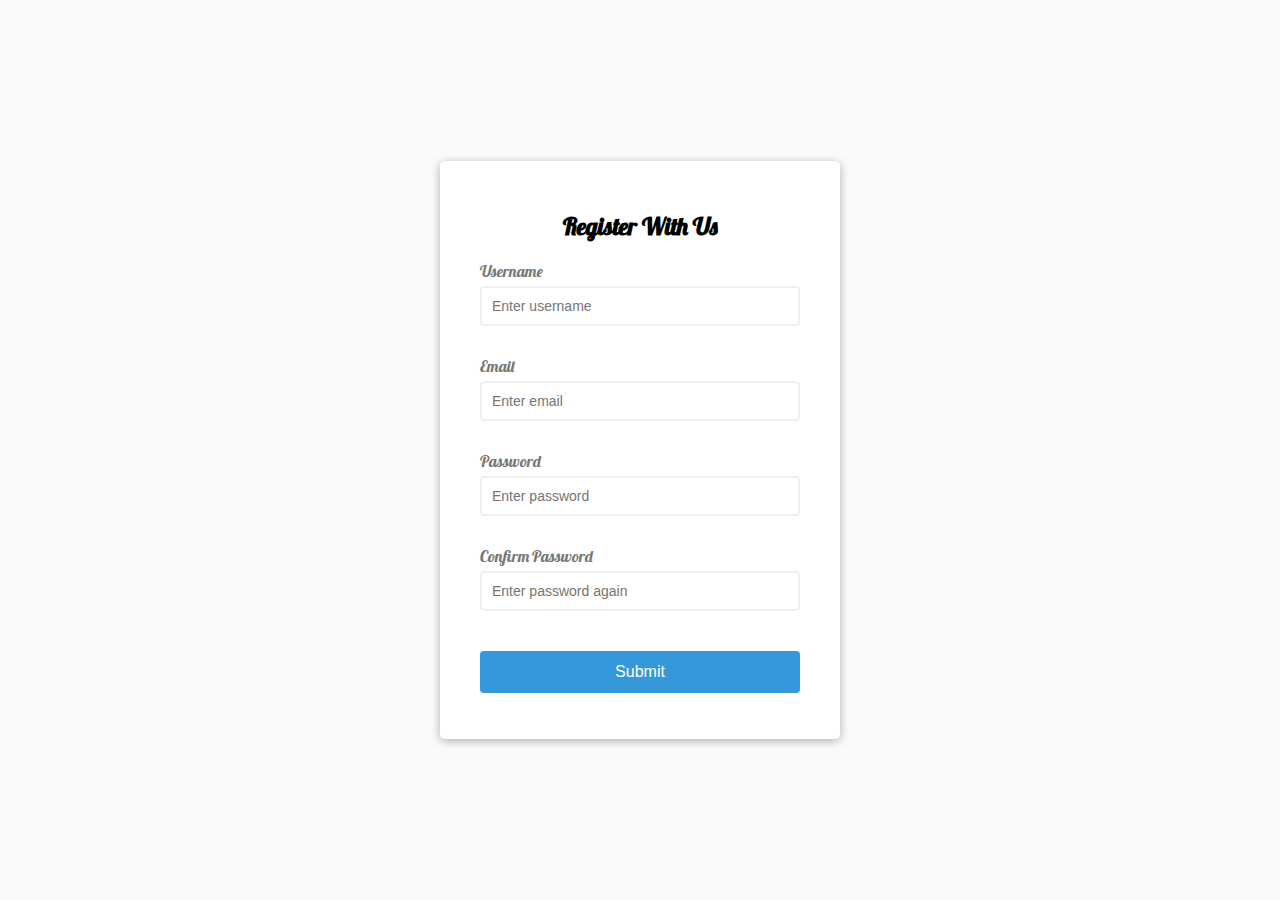
<file: 001. Form validator/index.html>
<html lang="en">
<head>
  <meta charset="UTF-8">
  <meta http-equiv="X-UA-Compatible" content="IE=edge">
  <meta name="viewport" content="width=device-width, initial-scale=1.0">
  <link rel="stylesheet" href="style.css">
  <title>001. Form Validator</title>
</head>
<body>
  
  <div class="container">
    <form id="form" class="form">
      <h2>Register With Us</h2>
      <div class="form-control">
        <label for="username">Username</label>
        <input type="text" id="username" placeholder="Enter username">
        <small >Error message</small>
      </div>

      <div class="form-control">
        <label for="email">Email</label>
        <input type="text" id="email" placeholder="Enter email">
        <small>Error message</small>
      </div>

      <div class="form-control">
        <label for="password">Password</label>
        <input type="password" id="password" placeholder="Enter password">
        <small>Error message</small>
      </div>

      <div class="form-control">
        <label for="passwordTwo">Confirm Password</label>
        <input type="password" id="passwordTwo" placeholder="Enter password again">
        <small>Error message</small>
      </div>

      <button type="submit">Submit</button>

    </form>
  </div>



  <script src="scrypt.js"></script>
</body>
</html>
</file>
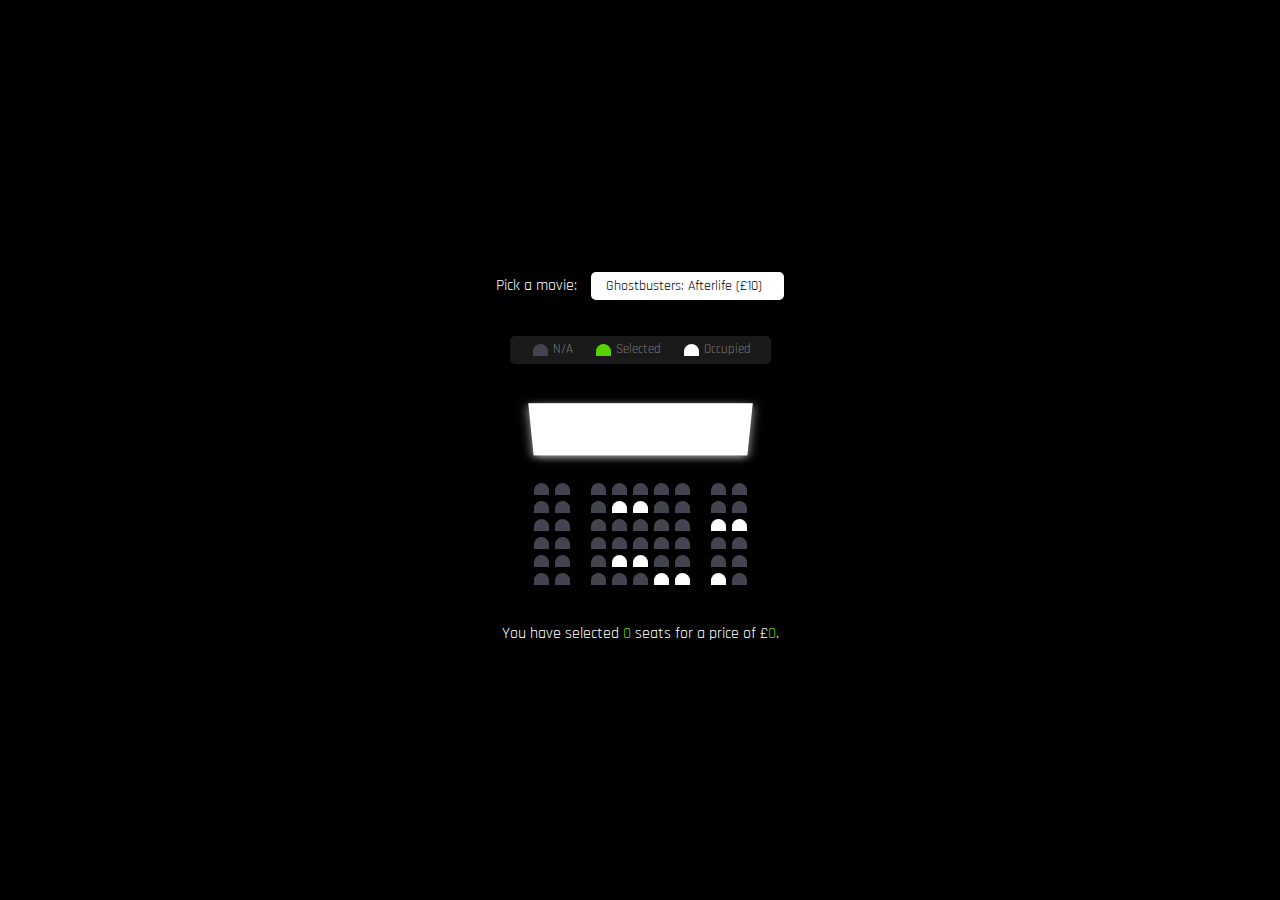
<file: 002. Booking System/index.html>
<html lang="en">
<head>
  <meta charset="UTF-8">
  <meta http-equiv="X-UA-Compatible" content="IE=edge">
  <meta name="viewport" content="width=device-width, initial-scale=1.0">
  <link rel="stylesheet" href="style.css">
  <title>Booking System</title>
</head>
<body>
  
  <div class="movie-container">
    <label>Pick a movie:</label>
    <select id="movie">
      <option value="10">Ghostbusters: Afterlife (£10)</option>
      <option value="12">Eternals (£12)</option>
      <option value="8">Clifford The Big Red Dog (£8)</option>
      <option value="9">Encanto (£9)</option>
    </select>
  </div>

  <ul class="showcase">
    <li>
      <div class="seat"></div>
      <small>N/A</small>
    </li>

    <li>
      <div class="seat selected"></div>
      <small>Selected</small>
    </li>

    <li>
      <div class="seat occupied"></div>
      <small>Occupied</small>
    </li>

  </ul>

  <div class="container">
    <div class="screen"></div>

    <div class="row">
      <div class="seat"></div>
      <div class="seat"></div>
      <div class="seat"></div>
      <div class="seat"></div>
      <div class="seat"></div>
      <div class="seat"></div>
      <div class="seat"></div>
      <div class="seat"></div>
      <div class="seat"></div>
    </div>

    <div class="row">
      <div class="seat"></div>
      <div class="seat"></div>
      <div class="seat"></div>
      <div class="seat occupied"></div>
      <div class="seat occupied"></div>
      <div class="seat"></div>
      <div class="seat"></div>
      <div class="seat"></div>
      <div class="seat"></div>
    </div>

    <div class="row">
      <div class="seat"></div>
      <div class="seat"></div>
      <div class="seat"></div>
      <div class="seat"></div>
      <div class="seat"></div>
      <div class="seat"></div>
      <div class="seat"></div>
      <div class="seat occupied"></div>
      <div class="seat occupied"></div>
    </div>

    <div class="row">
      <div class="seat"></div>
      <div class="seat"></div>
      <div class="seat"></div>
      <div class="seat"></div>
      <div class="seat"></div>
      <div class="seat"></div>
      <div class="seat"></div>
      <div class="seat"></div>
      <div class="seat"></div>
    </div>

    <div class="row">
      <div class="seat"></div>
      <div class="seat"></div>
      <div class="seat"></div>
      <div class="seat occupied"></div>
      <div class="seat occupied"></div>
      <div class="seat"></div>
      <div class="seat"></div>
      <div class="seat"></div>
      <div class="seat"></div>
    </div>

    <div class="row">
      <div class="seat"></div>
      <div class="seat"></div>
      <div class="seat"></div>
      <div class="seat"></div>
      <div class="seat"></div>
      <div class="seat occupied"></div>
      <div class="seat occupied"></div>
      <div class="seat occupied"></div>
      <div class="seat"></div>
    </div>

  </div>

  <p class="text">You have selected <span id="count">0</span> seats for a price of
    £<span id="total">0</span>.</p>


  <script src="scrypt.js"></script>
</body>
</html>
</file>
<file: 001. Form validator/style.css>
@import url('https://fonts.googleapis.com/css2?family=Lobster&display=swap');

:root {
  --success-color: #4ecc71;
  --success-error: #e74c3c;
}

* {
  box-sizing: border-box;
}

body {
  background-color: #f9fafb;
  font-family: 'Lobster', cursive;
  display: flex;
  align-items: center;
  justify-content: center;
  min-height: 100vh;
  margin: 0;
}

.container {
  background-color: white;
  border-radius: 5px;
  box-shadow: 0 2px 10px rgba(0, 0, 0, .3);
  width: 400px;
}

h2 {
  text-align: center;
  margin-bottom: 20px;
}

.form {
  padding: 30px 40px;
}

.form-control {
  margin-bottom: 10px;
  padding-bottom: 20px;
  position: relative;
}

.form-control label {
  color: #777;
  display: block;
  margin-bottom: 5px;
}

.form-control input {
  border: 2px solid #f0f0f0;
  border-radius: 4px;
  display: block;
  width: 100%;
  padding: 10px;
  font-size: 14px;
}

.form-control input:focus {
  outline: 0;
  border-color: #777;
}

.form-control.success input {
  border-color: var(--success-color);
}

.form-control.error input {
  border-color: var(--success-error);
}

.form-control small {
  color: var(--success-error);
  position: absolute;
  bottom: 0;
  left: 0;
  visibility: hidden;
}

.form-control.error small {
  visibility: visible;
}

.form button {
  cursor: pointer;
  background-color: #3498db;
  border: 2px solid #3498db;
  border-radius: 4px;
  color: white;
  display: block;
  font-size: 16px;
  padding: 10px;
  margin-top: 20px;
  width: 100%;
}
</file>
<file: 002. Booking System/style.css>
@import url('https://fonts.googleapis.com/css2?family=Rajdhani:wght@300&display=swap');

* {
  box-sizing: border-box;
  font-family: 'Rajdhani', sans-serif;
}

body {
  background-color: #000000;
  color: white;
  display: flex;
  flex-direction: column;
  align-items: center;
  justify-content: center;
  height: 100vh;
  margin: 0;
}

.movie-container {
  margin: 20px 0;
}

.container {
  perspective: 1000px;
  margin-bottom: 30px;
}

.movie-container select {
  background-color: white;
  border: 0;
  border-radius: 5px;
  font-size: 14px;
  margin-left: 10px;
  padding: 5px 15px;
  -moz-appearance: none;
  -webkit-appearance: none;
  appearance: none;
}

.seat {
  background-color: #444451;
  height: 12px;
  width: 15px;
  margin: 3px;
  border-top-left-radius: 10px;
  border-top-right-radius: 10px;
}

.seat.selected {
  background-color: #5ad100;
}

.seat.occupied {
  background-color: white;
}

.seat:nth-of-type(2) {
  margin-right: 18px;
}

.seat:nth-last-of-type(2) {
  margin-left: 18px;
}

.seat:not(.occupied):hover {
  cursor: pointer;
  transform: scale(1.2);
}

.showcase .seat:not(.seat.occupied):hover {
  cursor: default;
  transform: scale(1);
}

.showcase {
  background-color: rgba(255, 255, 255, 0.1);
  padding: 5px 10px;
  border-radius: 5px;
  color: #777;
  list-style-type: none;
  display: flex;
  justify-content: space-between;
}

.showcase li {
  display: flex;
  align-items: center;
  justify-content: center;
  margin: 0 10px;
}

.showcase li small {
  margin-left: 2px;
}

.row {
  display: flex;
  justify-content: center;
}

.screen {
  background-color: #fff;
  height: 70px;
  width: 100%;
  margin: 15px 0;
  transform: rotateX(-45deg);
  box-shadow: 0 3px 10px rgba(255, 255, 255, .7);
}

p.text {
  margin: 5px 0;
}

p.text span {
  color: #5ad100;
}
</file>
